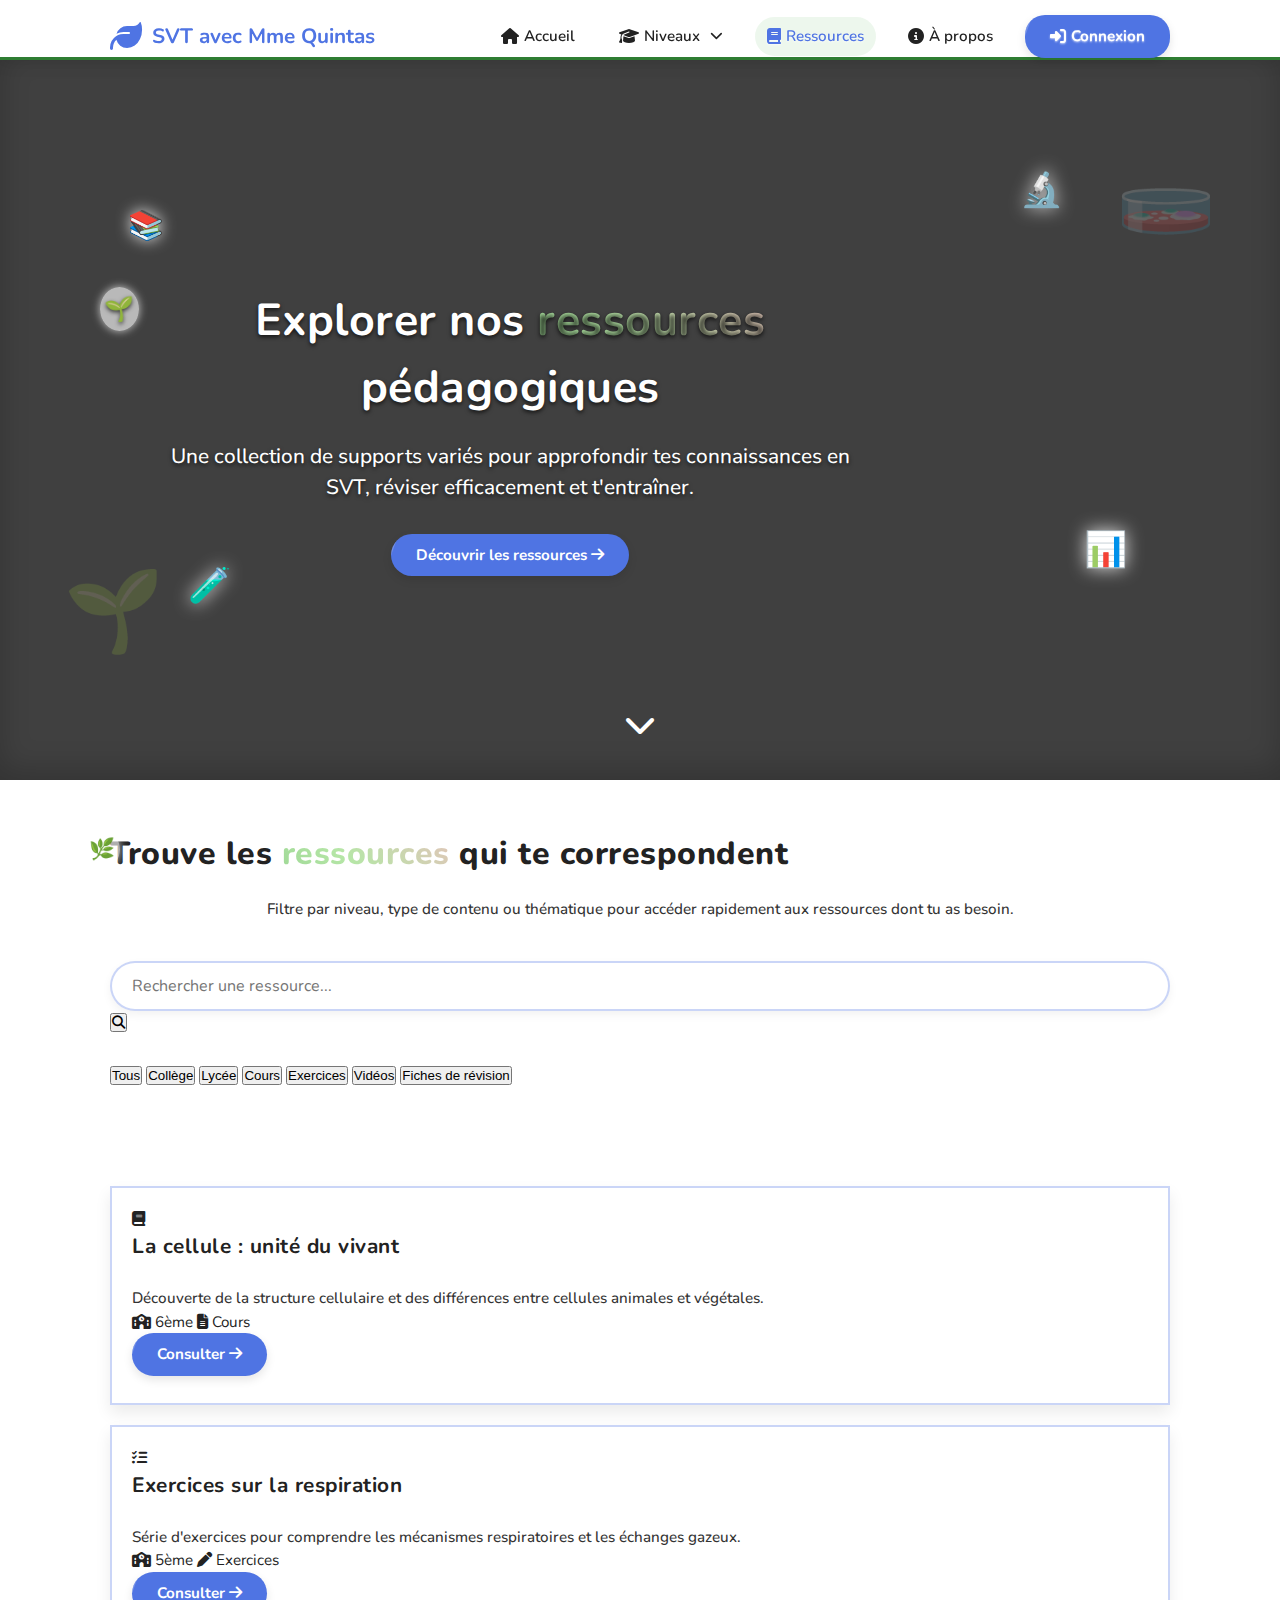
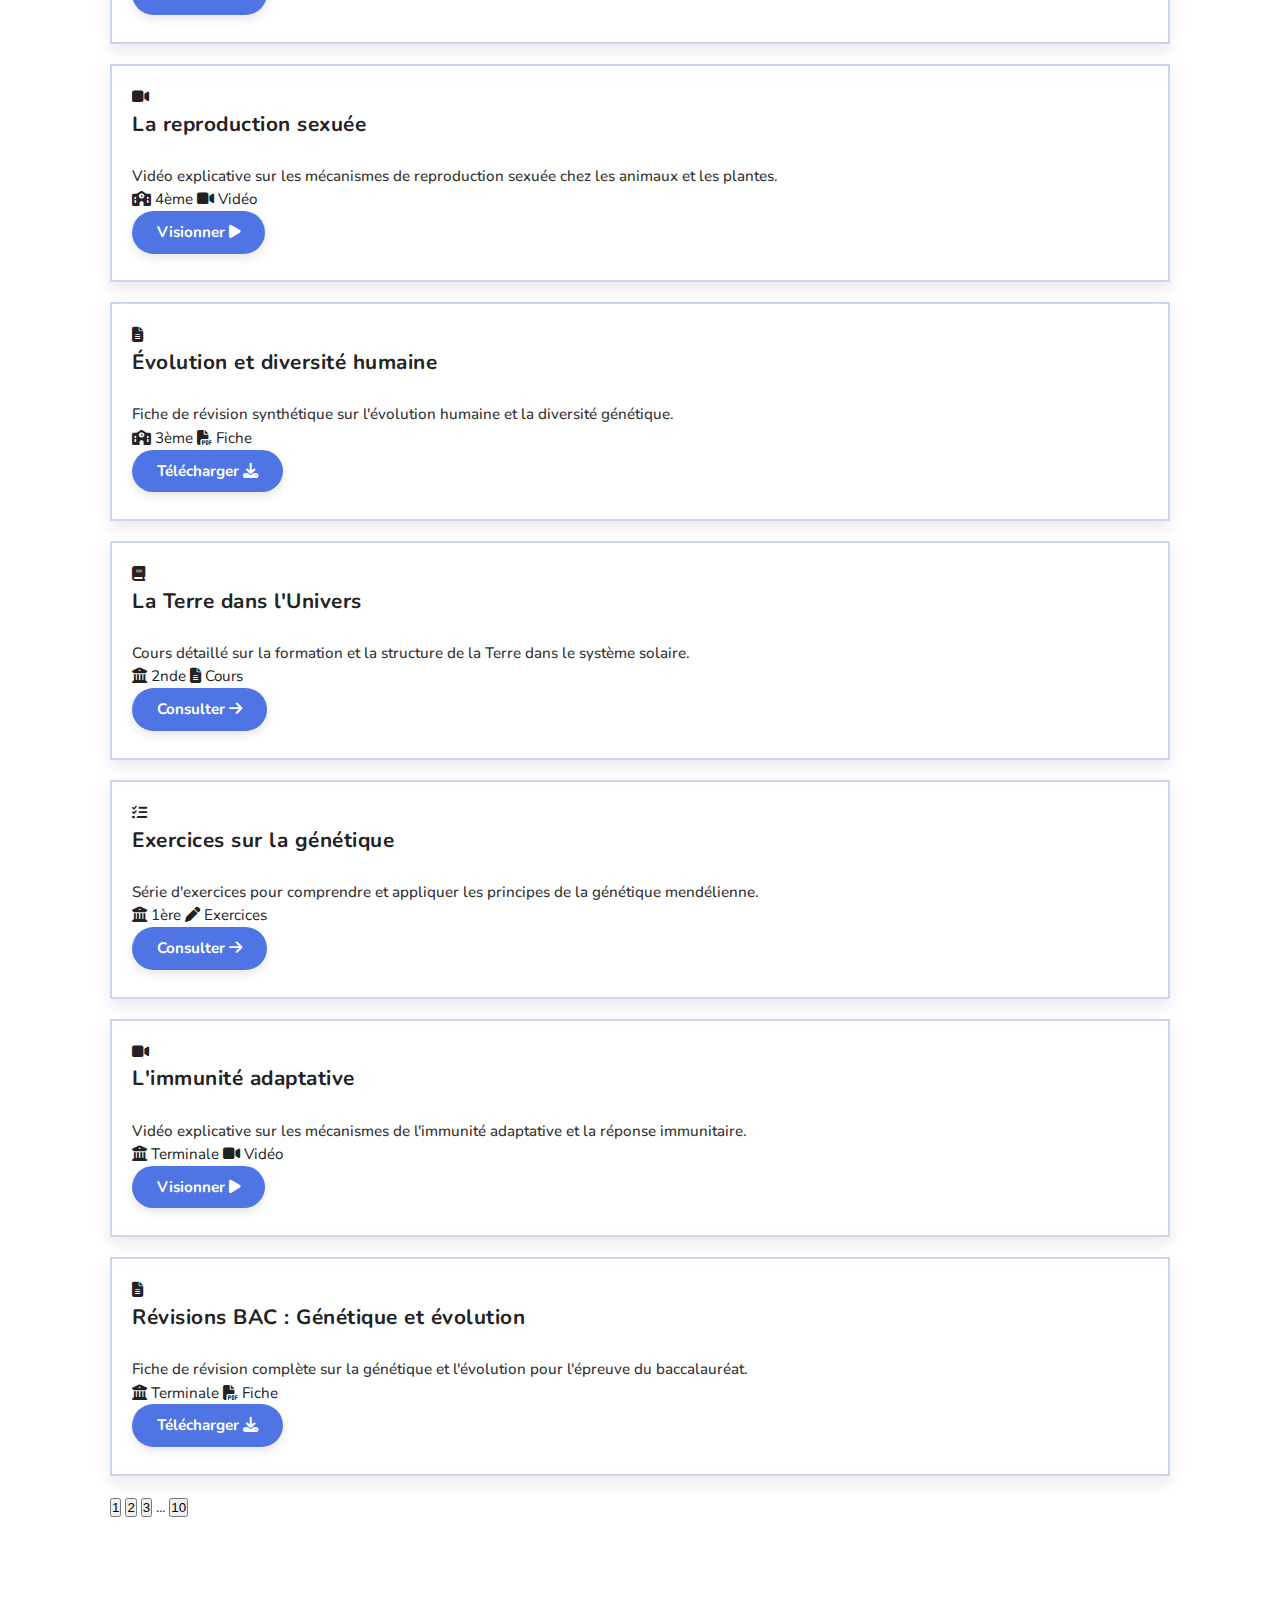
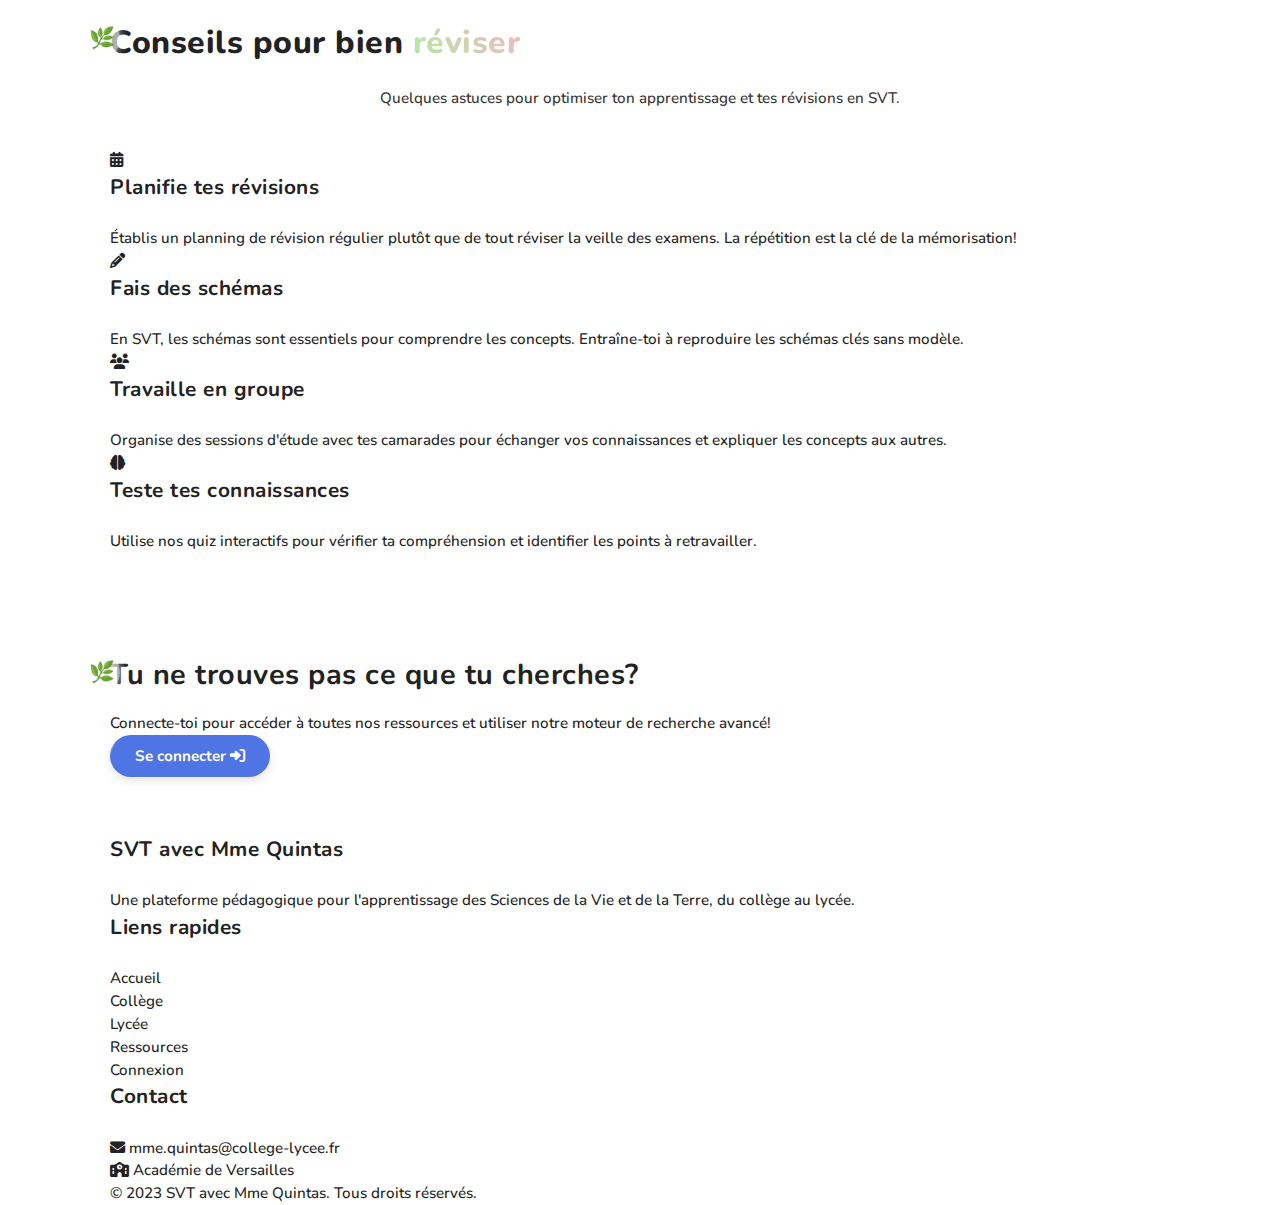
<file: ressources.html>
<!DOCTYPE html>
<html lang="fr">
<head>
    <meta charset="UTF-8">
    <meta name="viewport" content="width=device-width, initial-scale=1.0">
    <title>Ressources - SVT avec Mme Quintas</title>
    <link href="https://fonts.googleapis.com/css2?family=Nunito:wght@400;600;700;800&display=swap" rel="stylesheet">
    <link rel="stylesheet" href="https://cdnjs.cloudflare.com/ajax/libs/font-awesome/6.4.0/css/all.min.css">
    <link rel="stylesheet" href="styles.css">
    <style>
        /* Animations et éléments kawaii spécifiques à la page */
        .kawaii-bubble {
            position: absolute;
            font-size: 1.8rem;
            animation: float-bubble 6s infinite ease-in-out;
            z-index: 2;
            text-shadow: 0 0 15px rgba(255,255,255,0.8);
            opacity: 0.9;
        }
        
        @keyframes float-bubble {
            0%, 100% { transform: translate(0, 0) rotate(0deg); }
            25% { transform: translate(15px, -15px) rotate(5deg); }
            50% { transform: translate(0, -25px) rotate(0deg); }
            75% { transform: translate(-15px, -15px) rotate(-5deg); }
        }
        
        .bubble-1 { top: 20%; left: 10%; animation-delay: 0s; }
        .bubble-2 { top: 15%; left: 80%; animation-delay: 1s; }
        .bubble-3 { top: 70%; left: 15%; animation-delay: 2s; }
        .bubble-4 { top: 65%; left: 85%; animation-delay: 3s; }
        
        .rainbow-text {
            background-image: linear-gradient(45deg, #78c27a, #b6e6a7, #ffadc5, #ffd166, #a5d8ff);
            background-size: 400% 400%;
            -webkit-background-clip: text;
            background-clip: text;
            -webkit-text-fill-color: transparent;
            animation: rainbow-animation 6s ease infinite;
        }
        
        @keyframes rainbow-animation {
            0%, 100% { background-position: 0% 50%; }
            50% { background-position: 100% 50%; }
        }
        
        .scroll-indicator {
            position: absolute;
            bottom: 30px;
            left: 50%;
            transform: translateX(-50%);
            color: white;
            font-size: 2rem;
            animation: bounce 1.5s ease infinite;
            cursor: pointer;
            z-index: 5;
        }
        
        @keyframes bounce {
            from { transform: translate(-50%, 0); }
            to { transform: translate(-50%, -10px); }
        }
        
        .decoration {
            position: absolute;
            z-index: 0;
            opacity: 0.2;
            pointer-events: none;
            font-size: 5rem;
        }
        
        .decoration-1 {
            top: 10%;
            right: 5%;
            animation: float-bubble 8s infinite ease-in-out;
        }
        
        .decoration-2 {
            bottom: 15%;
            left: 5%;
            animation: float-bubble 8s infinite ease-in-out;
            animation-delay: 2s;
        }
        
        .resource-card {
            background-color: white !important;
            border: 2px solid rgba(79, 116, 227, 0.3) !important;
            box-shadow: 0 8px 15px rgba(0, 0, 0, 0.08) !important;
            position: relative;
            overflow: hidden;
            transition: all 0.3s ease;
            padding: 20px;
            margin-bottom: 20px;
        }
        
        .resource-card h3 {
            color: #222222 !important;
            font-weight: 700 !important;
        }
        
        .resource-card p {
            color: #333333 !important;
            font-weight: 500 !important;
            line-height: 1.6;
        }
        
        .resource-card:hover {
            transform: translateY(-5px);
            box-shadow: 0 15px 30px rgba(79, 116, 227, 0.2) !important;
            border-color: rgba(79, 116, 227, 0.5) !important;
        }
        
        .resource-card::before {
            display: none !important;
        }
        
        .filter-btn {
            background-color: white !important;
            border: 2px solid rgba(79, 116, 227, 0.3) !important;
            color: #222222 !important;
            font-weight: 600;
            padding: 8px 16px;
            transition: all 0.3s ease;
            margin: 0 5px 10px 0;
            border-radius: 20px;
        }
        
        .filter-btn:hover {
            background-color: rgba(79, 116, 227, 0.1) !important;
            transform: translateY(-3px);
        }
        
        .filter-btn.active {
            background-color: var(--primary-color) !important;
            color: white !important;
            border-color: var(--primary-color) !important;
        }
        
        .resources-section, .search-section {
            background-color: white !important;
            padding: 60px 0;
        }
        
        .section-title {
            color: #222222 !important;
            font-weight: 800;
            font-size: 2rem;
            margin-bottom: 20px;
            text-shadow: none !important;
        }
        
        .section-desc {
            text-align: center;
            max-width: 800px;
            margin: 0 auto 40px;
            color: #333333 !important;
            font-weight: 500 !important;
        }
        
        .search-container {
            margin-bottom: 30px;
        }
        
        .search-input {
            width: 100%;
            padding: 12px 20px;
            border: 2px solid rgba(79, 116, 227, 0.3);
            border-radius: 30px;
            font-family: 'Nunito', sans-serif;
            font-size: 1rem;
            background-color: white;
            box-shadow: 0 4px 10px rgba(0, 0, 0, 0.05);
            transition: all 0.3s ease;
        }
        
        .search-input:focus {
            border-color: var(--primary-color);
            box-shadow: 0 8px 15px rgba(79, 116, 227, 0.15);
            outline: none;
        }
        
        .resource-tag {
            display: inline-block;
            padding: 4px 12px;
            background-color: rgba(79, 116, 227, 0.1);
            color: var(--primary-color);
            border-radius: 20px;
            font-size: 0.8rem;
            font-weight: 600;
            margin-right: 5px;
            margin-bottom: 5px;
        }
        
        .subject-hero {
            background: linear-gradient(rgba(0, 0, 0, 0.6), rgba(0, 0, 0, 0.6)), url('https://img.freepik.com/free-photo/student-success-education-knowledge-concept_53876-139928.jpg') no-repeat center center/cover !important;
        }
        
        .subject-hero h1 {
            color: white !important;
            text-shadow: 0 2px 5px rgba(0, 0, 0, 0.5) !important;
        }
    </style>
</head>
<body class="page-transition">
    <!-- Header avec navigation responsive moderne -->
    <header>
        <div class="container">
            <div class="logo-container">
                <a href="index.html" class="logo fade-in">
                    <i class="fas fa-leaf"></i>
                    <span>SVT avec Mme Quintas</span>
                </a>
            </div>
            
            <button class="mobile-nav-toggle" aria-controls="primary-navigation" aria-expanded="false">
                <span class="sr-only">Menu</span>
                <i class="fas fa-bars"></i>
                <i class="fas fa-times"></i>
            </button>
            
            <nav data-visible="false">
                <ul id="primary-navigation" class="nav-links fade-in">
                    <li><a href="index.html"><i class="fas fa-home"></i> Accueil</a></li>
                    <li class="dropdown">
                        <a href="javascript:void(0)" class="dropbtn"><i class="fas fa-graduation-cap"></i> Niveaux <i class="fas fa-chevron-down"></i></a>
                        <div class="dropdown-content">
                            <a href="college.html"><i class="fas fa-school"></i> Collège</a>
                            <a href="lycee.html"><i class="fas fa-university"></i> Lycée</a>
                        </div>
                    </li>
                    <li class="active"><a href="ressources.html"><i class="fas fa-book"></i> Ressources</a></li>
                    <li><a href="#about"><i class="fas fa-info-circle"></i> À propos</a></li>
                    <li><a href="login.html" class="btn login-btn"><i class="fas fa-sign-in-alt"></i> Connexion</a></li>
                </ul>
            </nav>
        </div>
    </header>

    <!-- Hero section avec titre et image de fond -->
    <section class="hero resources-hero">
        <div class="kawaii-bubble bubble-1">📚</div>
        <div class="kawaii-bubble bubble-2">🔬</div>
        <div class="kawaii-bubble bubble-3">🧪</div>
        <div class="kawaii-bubble bubble-4">📊</div>
        <div class="decoration decoration-1">🧫</div>
        <div class="decoration decoration-2">🌱</div>
        <div class="container">
            <div class="hero-content fade-in">
                <h1>Explorer nos <span class="rainbow-text">ressources</span> pédagogiques</h1>
                <p class="fade-in">Une collection de supports variés pour approfondir tes connaissances en SVT, réviser efficacement et t'entraîner.</p>
                <a href="#resources-list" class="btn cta-btn fade-in">Découvrir les ressources <i class="fas fa-arrow-right"></i></a>
            </div>
        </div>
        <div class="scroll-indicator">
            <i class="fas fa-chevron-down"></i>
        </div>
    </section>

    <!-- Section filtres et recherche -->
    <section class="section filters-section">
        <div class="container">
            <h2 class="section-title fade-in">Trouve les <span class="rainbow-text">ressources</span> qui te correspondent</h2>
            <p class="section-desc fade-in">Filtre par niveau, type de contenu ou thématique pour accéder rapidement aux ressources dont tu as besoin.</p>
            
            <div class="filters-container fade-in">
                <div class="search-container">
                    <input type="text" id="resources-search" placeholder="Rechercher une ressource..." class="search-input">
                    <button class="search-btn"><i class="fas fa-search"></i></button>
                </div>
                
                <div class="filter-buttons">
                    <button class="filter-button active" data-filter="all">Tous</button>
                    <button class="filter-button" data-filter="college">Collège</button>
                    <button class="filter-button" data-filter="lycee">Lycée</button>
                    <button class="filter-button" data-filter="cours">Cours</button>
                    <button class="filter-button" data-filter="exercices">Exercices</button>
                    <button class="filter-button" data-filter="videos">Vidéos</button>
                    <button class="filter-button" data-filter="fiches">Fiches de révision</button>
                </div>
            </div>
        </div>
    </section>

    <!-- Section listing des ressources -->
    <section id="resources-list" class="section resources-list">
        <div class="container">
            <div class="resources-grid">
                <!-- Ressource 1 -->
                <div class="resource-card fade-in" data-category="college cours">
                    <div class="resource-icon">
                        <i class="fas fa-book"></i>
                    </div>
                    <h3>La cellule : unité du vivant</h3>
                    <p class="resource-desc">Découverte de la structure cellulaire et des différences entre cellules animales et végétales.</p>
                    <div class="resource-meta">
                        <span class="resource-level"><i class="fas fa-school"></i> 6ème</span>
                        <span class="resource-type"><i class="fas fa-file-alt"></i> Cours</span>
                    </div>
                    <a href="#" class="btn resource-btn">Consulter <i class="fas fa-arrow-right"></i></a>
                </div>
                
                <!-- Ressource 2 -->
                <div class="resource-card fade-in" data-category="college exercices">
                    <div class="resource-icon">
                        <i class="fas fa-tasks"></i>
                    </div>
                    <h3>Exercices sur la respiration</h3>
                    <p class="resource-desc">Série d'exercices pour comprendre les mécanismes respiratoires et les échanges gazeux.</p>
                    <div class="resource-meta">
                        <span class="resource-level"><i class="fas fa-school"></i> 5ème</span>
                        <span class="resource-type"><i class="fas fa-pen"></i> Exercices</span>
                    </div>
                    <a href="#" class="btn resource-btn">Consulter <i class="fas fa-arrow-right"></i></a>
                </div>
                
                <!-- Ressource 3 -->
                <div class="resource-card fade-in" data-category="college videos">
                    <div class="resource-icon">
                        <i class="fas fa-video"></i>
                    </div>
                    <h3>La reproduction sexuée</h3>
                    <p class="resource-desc">Vidéo explicative sur les mécanismes de reproduction sexuée chez les animaux et les plantes.</p>
                    <div class="resource-meta">
                        <span class="resource-level"><i class="fas fa-school"></i> 4ème</span>
                        <span class="resource-type"><i class="fas fa-video"></i> Vidéo</span>
                    </div>
                    <a href="#" class="btn resource-btn">Visionner <i class="fas fa-play"></i></a>
                </div>
                
                <!-- Ressource 4 -->
                <div class="resource-card fade-in" data-category="college fiches">
                    <div class="resource-icon">
                        <i class="fas fa-file-alt"></i>
                    </div>
                    <h3>Évolution et diversité humaine</h3>
                    <p class="resource-desc">Fiche de révision synthétique sur l'évolution humaine et la diversité génétique.</p>
                    <div class="resource-meta">
                        <span class="resource-level"><i class="fas fa-school"></i> 3ème</span>
                        <span class="resource-type"><i class="fas fa-file-pdf"></i> Fiche</span>
                    </div>
                    <a href="#" class="btn resource-btn">Télécharger <i class="fas fa-download"></i></a>
                </div>
                
                <!-- Ressource 5 -->
                <div class="resource-card fade-in" data-category="lycee cours">
                    <div class="resource-icon">
                        <i class="fas fa-book"></i>
                    </div>
                    <h3>La Terre dans l'Univers</h3>
                    <p class="resource-desc">Cours détaillé sur la formation et la structure de la Terre dans le système solaire.</p>
                    <div class="resource-meta">
                        <span class="resource-level"><i class="fas fa-university"></i> 2nde</span>
                        <span class="resource-type"><i class="fas fa-file-alt"></i> Cours</span>
                    </div>
                    <a href="#" class="btn resource-btn">Consulter <i class="fas fa-arrow-right"></i></a>
                </div>
                
                <!-- Ressource 6 -->
                <div class="resource-card fade-in" data-category="lycee exercices">
                    <div class="resource-icon">
                        <i class="fas fa-tasks"></i>
                    </div>
                    <h3>Exercices sur la génétique</h3>
                    <p class="resource-desc">Série d'exercices pour comprendre et appliquer les principes de la génétique mendélienne.</p>
                    <div class="resource-meta">
                        <span class="resource-level"><i class="fas fa-university"></i> 1ère</span>
                        <span class="resource-type"><i class="fas fa-pen"></i> Exercices</span>
                    </div>
                    <a href="#" class="btn resource-btn">Consulter <i class="fas fa-arrow-right"></i></a>
                </div>
                
                <!-- Ressource 7 -->
                <div class="resource-card fade-in" data-category="lycee videos">
                    <div class="resource-icon">
                        <i class="fas fa-video"></i>
                    </div>
                    <h3>L'immunité adaptative</h3>
                    <p class="resource-desc">Vidéo explicative sur les mécanismes de l'immunité adaptative et la réponse immunitaire.</p>
                    <div class="resource-meta">
                        <span class="resource-level"><i class="fas fa-university"></i> Terminale</span>
                        <span class="resource-type"><i class="fas fa-video"></i> Vidéo</span>
                    </div>
                    <a href="#" class="btn resource-btn">Visionner <i class="fas fa-play"></i></a>
                </div>
                
                <!-- Ressource 8 -->
                <div class="resource-card fade-in" data-category="lycee fiches">
                    <div class="resource-icon">
                        <i class="fas fa-file-alt"></i>
                    </div>
                    <h3>Révisions BAC : Génétique et évolution</h3>
                    <p class="resource-desc">Fiche de révision complète sur la génétique et l'évolution pour l'épreuve du baccalauréat.</p>
                    <div class="resource-meta">
                        <span class="resource-level"><i class="fas fa-university"></i> Terminale</span>
                        <span class="resource-type"><i class="fas fa-file-pdf"></i> Fiche</span>
                    </div>
                    <a href="#" class="btn resource-btn">Télécharger <i class="fas fa-download"></i></a>
                </div>
            </div>
            
            <div class="pagination fade-in">
                <button class="pagination-btn active">1</button>
                <button class="pagination-btn">2</button>
                <button class="pagination-btn">3</button>
                <span class="pagination-dots">...</span>
                <button class="pagination-btn">10</button>
            </div>
        </div>
    </section>

    <!-- Section d'aide à la révision -->
    <section class="section revision-tips">
        <div class="container">
            <h2 class="section-title fade-in">Conseils pour bien <span class="rainbow-text">réviser</span></h2>
            <p class="section-desc fade-in">Quelques astuces pour optimiser ton apprentissage et tes révisions en SVT.</p>
            
            <div class="tips-grid fade-in">
                <div class="tip-card">
                    <div class="tip-icon">
                        <i class="fas fa-calendar-alt"></i>
                    </div>
                    <h3>Planifie tes révisions</h3>
                    <p>Établis un planning de révision régulier plutôt que de tout réviser la veille des examens. La répétition est la clé de la mémorisation!</p>
                </div>
                
                <div class="tip-card">
                    <div class="tip-icon">
                        <i class="fas fa-pencil-alt"></i>
                    </div>
                    <h3>Fais des schémas</h3>
                    <p>En SVT, les schémas sont essentiels pour comprendre les concepts. Entraîne-toi à reproduire les schémas clés sans modèle.</p>
                </div>
                
                <div class="tip-card">
                    <div class="tip-icon">
                        <i class="fas fa-users"></i>
                    </div>
                    <h3>Travaille en groupe</h3>
                    <p>Organise des sessions d'étude avec tes camarades pour échanger vos connaissances et expliquer les concepts aux autres.</p>
                </div>
                
                <div class="tip-card">
                    <div class="tip-icon">
                        <i class="fas fa-brain"></i>
                    </div>
                    <h3>Teste tes connaissances</h3>
                    <p>Utilise nos quiz interactifs pour vérifier ta compréhension et identifier les points à retravailler.</p>
                </div>
            </div>
        </div>
    </section>

    <!-- Section CTA -->
    <section class="section cta-section">
        <div class="container">
            <div class="cta-content fade-in">
                <h2>Tu ne trouves pas ce que tu cherches?</h2>
                <p>Connecte-toi pour accéder à toutes nos ressources et utiliser notre moteur de recherche avancé!</p>
                <a href="login.html" class="btn cta-btn">Se connecter <i class="fas fa-sign-in-alt"></i></a>
            </div>
        </div>
    </section>

    <footer id="about">
        <div class="container">
            <div class="footer-content">
                <div class="footer-section">
                    <h3>SVT avec Mme Quintas</h3>
                    <p>Une plateforme pédagogique pour l'apprentissage des Sciences de la Vie et de la Terre, du collège au lycée.</p>
                </div>
                <div class="footer-section">
                    <h3>Liens rapides</h3>
                    <ul>
                        <li><a href="index.html">Accueil</a></li>
                        <li><a href="college.html">Collège</a></li>
                        <li><a href="lycee.html">Lycée</a></li>
                        <li><a href="ressources.html">Ressources</a></li>
                        <li><a href="login.html">Connexion</a></li>
                    </ul>
                </div>
                <div class="footer-section">
                    <h3>Contact</h3>
                    <p><i class="fas fa-envelope"></i> mme.quintas@college-lycee.fr</p>
                    <p><i class="fas fa-school"></i> Académie de Versailles</p>
                </div>
            </div>
            <div class="footer-bottom">
                <p>&copy; 2023 SVT avec Mme Quintas. Tous droits réservés.</p>
            </div>
        </div>
    </footer>

    <script>
        document.addEventListener('DOMContentLoaded', function() {
            // Variables pour la navigation mobile
            const mobileNavToggle = document.querySelector('.mobile-nav-toggle');
            const primaryNavigation = document.getElementById('primary-navigation');
            
            // Gestion du menu mobile
            if (mobileNavToggle) {
                mobileNavToggle.addEventListener('click', () => {
                    const visibility = primaryNavigation.getAttribute('data-visible');
                    
                    if (visibility === 'false') {
                        primaryNavigation.setAttribute('data-visible', 'true');
                        mobileNavToggle.setAttribute('aria-expanded', 'true');
                        document.body.style.overflow = 'hidden'; // Empêche le défilement quand le menu est ouvert
                    } else {
                        primaryNavigation.setAttribute('data-visible', 'false');
                        mobileNavToggle.setAttribute('aria-expanded', 'false');
                        document.body.style.overflow = ''; // Restaure le défilement
                    }
                });
            }
            
            // Fermer le menu quand on clique sur un lien
            const navLinks = document.querySelectorAll('.nav-links a');
            navLinks.forEach(link => {
                link.addEventListener('click', () => {
                    if (primaryNavigation && primaryNavigation.getAttribute('data-visible') === 'true') {
                        primaryNavigation.setAttribute('data-visible', 'false');
                        mobileNavToggle.setAttribute('aria-expanded', 'false');
                        document.body.style.overflow = '';
                    }
                });
            });
            
            // Filtrage des ressources
            const filterButtons = document.querySelectorAll('.filter-button');
            const resourceCards = document.querySelectorAll('.resource-card');
            
            filterButtons.forEach(button => {
                button.addEventListener('click', () => {
                    // Remove active class from all buttons
                    filterButtons.forEach(btn => btn.classList.remove('active'));
                    
                    // Add active class to clicked button
                    button.classList.add('active');
                    
                    const filter = button.getAttribute('data-filter');
                    
                    resourceCards.forEach(card => {
                        if (filter === 'all' || card.getAttribute('data-category').includes(filter)) {
                            card.style.display = 'block';
                        } else {
                            card.style.display = 'none';
                        }
                    });
                });
            });
            
            // Recherche de ressources
            const searchInput = document.getElementById('resources-search');
            
            if (searchInput) {
                searchInput.addEventListener('keyup', () => {
                    const searchTerm = searchInput.value.toLowerCase();
                    
                    resourceCards.forEach(card => {
                        const title = card.querySelector('h3').textContent.toLowerCase();
                        const description = card.querySelector('.resource-desc').textContent.toLowerCase();
                        
                        if (title.includes(searchTerm) || description.includes(searchTerm)) {
                            card.style.display = 'block';
                        } else {
                            card.style.display = 'none';
                        }
                    });
                });
            }
            
            // Animation d'entrée pour les bulles kawaii
            setTimeout(() => {
                document.querySelectorAll('.kawaii-bubble').forEach((bubble, index) => {
                    bubble.style.transition = 'all 0.5s ease';
                    bubble.style.opacity = '1';
                    setTimeout(() => {
                        bubble.style.transform = 'scale(1.2)';
                        setTimeout(() => {
                            bubble.style.transform = 'scale(1)';
                        }, 300);
                    }, index * 100);
                });
            }, 500);
            
            // Animation de défilement doux
            const scrollIndicator = document.querySelector('.scroll-indicator');
            const resourcesSection = document.querySelector('.filters-section');
            
            if (scrollIndicator && resourcesSection) {
                scrollIndicator.addEventListener('click', () => {
                    resourcesSection.scrollIntoView({ behavior: 'smooth' });
                });
            }
        });
    </script>
</body>
</html>
</file>
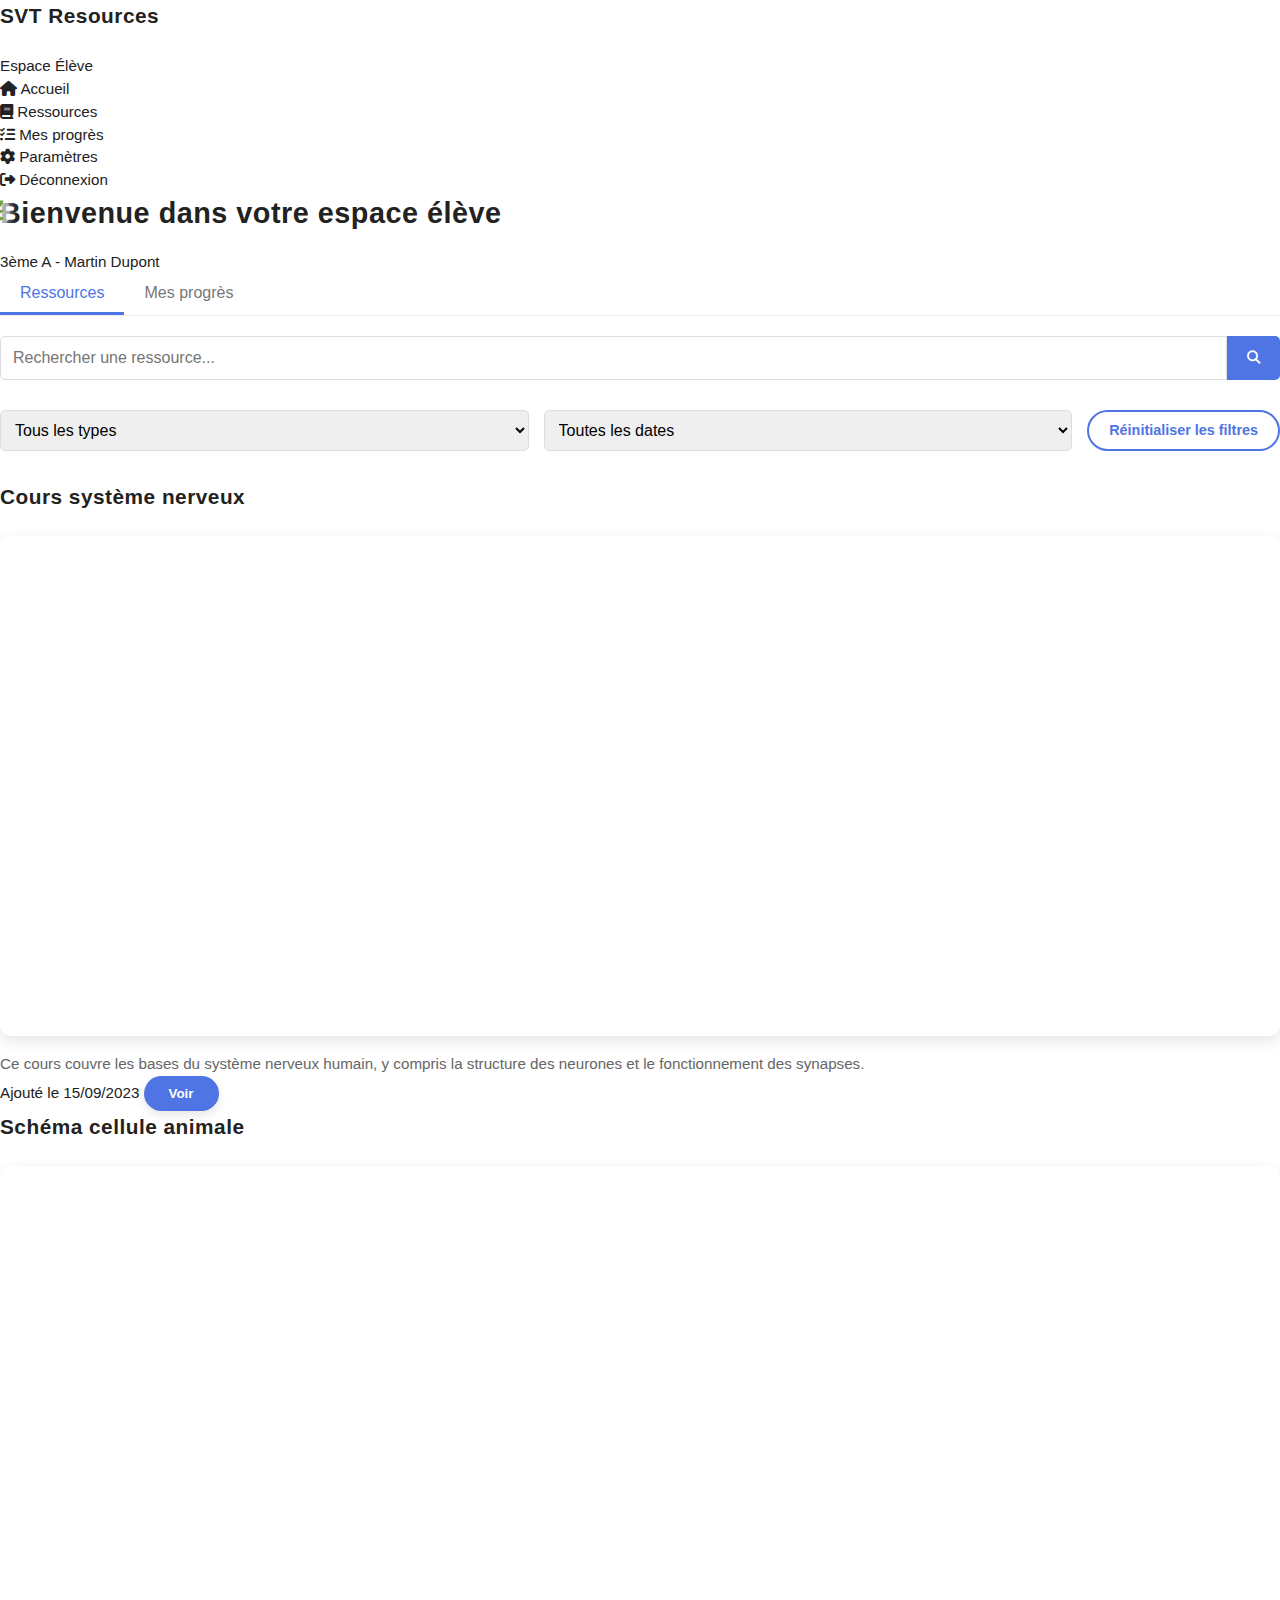
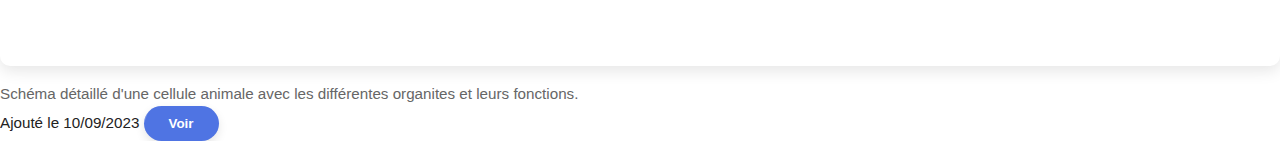
<file: student-dashboard.html>
<!DOCTYPE html>
<html lang="fr">
<head>
    <meta charset="UTF-8">
    <meta name="viewport" content="width=device-width, initial-scale=1.0">
    <title>Espace Élève - Ressources SVT</title>
    <link rel="stylesheet" href="styles.css">
    <link rel="stylesheet" href="https://cdnjs.cloudflare.com/ajax/libs/font-awesome/6.4.0/css/all.min.css">
    <style>
        /* Styles spécifiques à l'espace élève */
        .resource-preview {
            width: 100%;
            height: 500px;
            border: none;
            border-radius: 10px;
            box-shadow: var(--shadow);
        }
        
        .modal {
            display: none;
            position: fixed;
            top: 0;
            left: 0;
            width: 100%;
            height: 100%;
            background-color: rgba(0, 0, 0, 0.8);
            z-index: 9999;
            align-items: center;
            justify-content: center;
        }
        
        .modal.active {
            display: flex;
        }
        
        .modal-content {
            background-color: white;
            width: 90%;
            max-width: 900px;
            height: 90%;
            max-height: 800px;
            box-shadow: 0 4px 20px rgba(0, 0, 0, 0.15);
            position: relative;
            border-radius: 10px;
            overflow: hidden;
        }
        
        .modal-close {
            position: absolute;
            top: 15px;
            right: 15px;
            background-color: rgba(255, 255, 255, 0.8);
            width: 30px;
            height: 30px;
            border-radius: 50%;
            display: flex;
            align-items: center;
            justify-content: center;
            font-size: 1.2rem;
            cursor: pointer;
            z-index: 1;
            box-shadow: 0 2px 5px rgba(0, 0, 0, 0.2);
        }
        
        .full-preview {
            width: 100%;
            height: 100%;
            border: none;
        }
        
        .notification {
            position: fixed;
            bottom: 20px;
            right: 20px;
            background-color: var(--primary-color);
            color: white;
            padding: 12px 20px;
            border-radius: 4px;
            box-shadow: 0 4px 8px rgba(0, 0, 0, 0.1);
            transform: translateY(100px);
            opacity: 0;
            transition: all 0.3s ease;
            z-index: 9999;
        }
        
        .notification.show {
            transform: translateY(0);
            opacity: 1;
        }
        
        .search-bar {
            display: flex;
            margin-bottom: 30px;
        }
        
        .search-bar input {
            flex: 1;
            padding: 12px;
            border: 1px solid #ddd;
            border-radius: 5px 0 0 5px;
            font-size: 1rem;
        }
        
        .search-bar button {
            padding: 12px 20px;
            background-color: var(--primary-color);
            color: white;
            border: none;
            border-radius: 0 5px 5px 0;
            cursor: pointer;
        }
        
        .filters {
            display: flex;
            gap: 15px;
            margin-bottom: 30px;
        }
        
        .filter-group {
            flex: 1;
        }
        
        .filter-group select {
            width: 100%;
            padding: 10px;
            border-radius: 5px;
            border: 1px solid #ddd;
            font-size: 1rem;
        }
        
        .btn-outline {
            display: inline-block;
            padding: 8px 15px;
            background: none;
            border: 2px solid var(--primary-color);
            color: var(--primary-color);
            border-radius: 30px;
            font-weight: 500;
            cursor: pointer;
            transition: var(--transition);
        }
        
        .btn-outline:hover {
            background-color: var(--primary-color);
            color: white;
        }
        
        .tab-content {
            display: none;
        }
        
        .tab-content.active {
            display: block;
        }
        
        .login-tabs {
            display: flex;
            margin-bottom: 20px;
            border-bottom: 1px solid #eee;
        }
        
        .tab-button {
            padding: 10px 20px;
            background: none;
            border: none;
            cursor: pointer;
            font-size: 1rem;
            font-weight: 500;
            color: #777;
            border-bottom: 3px solid transparent;
            transition: var(--transition);
        }
        
        .tab-button.active {
            color: var(--primary-color);
            border-bottom-color: var(--primary-color);
        }
        
        .progress-container {
            margin-bottom: 30px;
        }
        
        .progress-header {
            display: flex;
            justify-content: space-between;
            align-items: center;
            margin-bottom: 10px;
        }
        
        .progress-bar {
            width: 100%;
            height: 10px;
            background-color: #eee;
            border-radius: 5px;
            overflow: hidden;
        }
        
        .progress {
            height: 100%;
            background-color: var(--primary-color);
            border-radius: 5px;
        }
        
        .resource-description {
            margin-top: 10px;
            color: #666;
        }
    </style>
</head>
<body>
    <div class="dashboard">
        <!-- Sidebar -->
        <div class="sidebar">
            <div class="sidebar-header">
                <h3>SVT Resources</h3>
                <p>Espace Élève</p>
            </div>
            <div class="sidebar-menu">
                <ul>
                    <li><a href="#" class="active"><i class="fas fa-home"></i> Accueil</a></li>
                    <li><a href="#"><i class="fas fa-book"></i> Ressources</a></li>
                    <li><a href="#"><i class="fas fa-tasks"></i> Mes progrès</a></li>
                    <li><a href="#"><i class="fas fa-cog"></i> Paramètres</a></li>
                    <li><a href="index.html"><i class="fas fa-sign-out-alt"></i> Déconnexion</a></li>
                </ul>
            </div>
        </div>
        
        <!-- Main Content -->
        <div class="main-content">
            <div class="dashboard-header">
                <h2>Bienvenue dans votre espace élève</h2>
                <div>
                    <span>3ème A - Martin Dupont</span>
                </div>
            </div>
            
            <!-- Navigation par onglets -->
            <div class="login-tabs">
                <button class="tab-button active" data-tab="resources-tab">Ressources</button>
                <button class="tab-button" data-tab="progress-tab">Mes progrès</button>
            </div>
            
            <!-- Onglet Ressources -->
            <div id="resources-tab" class="tab-content active">
                <div class="search-bar">
                    <input type="text" placeholder="Rechercher une ressource...">
                    <button><i class="fas fa-search"></i></button>
                </div>
                
                <div class="filters">
                    <div class="filter-group">
                        <select id="type-filter">
                            <option value="all">Tous les types</option>
                            <option value="pdf">PDF</option>
                            <option value="image">Images</option>
                            <option value="video">Vidéos</option>
                        </select>
                    </div>
                    <div class="filter-group">
                        <select id="date-filter">
                            <option value="all">Toutes les dates</option>
                            <option value="today">Aujourd'hui</option>
                            <option value="week">Cette semaine</option>
                            <option value="month">Ce mois-ci</option>
                        </select>
                    </div>
                    <button class="btn-outline">Réinitialiser les filtres</button>
                </div>
                
                <div class="resources-grid">
                    <!-- Ressource 1 -->
                    <div class="resource-card">
                        <div class="resource-card-header">
                            <h3>Cours système nerveux</h3>
                        </div>
                        <div class="resource-card-body">
                            <iframe class="resource-preview" src="https://via.placeholder.com/800x600.png?text=Aperçu+PDF" title="Aperçu cours"></iframe>
                            <p class="resource-description">
                                Ce cours couvre les bases du système nerveux humain, y compris la structure des neurones et le fonctionnement des synapses.
                            </p>
                        </div>
                        <div class="resource-card-footer">
                            <span>Ajouté le 15/09/2023</span>
                            <button class="btn open-resource" data-resource="https://via.placeholder.com/800x600.png?text=PDF+Système+Nerveux">Voir</button>
                        </div>
                    </div>
                    
                    <!-- Ressource 2 -->
                    <div class="resource-card">
                        <div class="resource-card-header">
                            <h3>Schéma cellule animale</h3>
                        </div>
                        <div class="resource-card-body">
                            <iframe class="resource-preview" src="https://via.placeholder.com/800x600.png?text=Schéma+Cellule" title="Schéma cellule"></iframe>
                            <p class="resource-description">
                                Schéma détaillé d'une cellule animale avec les différentes organites et leurs fonctions.
                            </p>
                        </div>
                        <div class="resource-card-footer">
                            <span>Ajouté le 10/09/2023</span>
                            <button class="btn open-resource" data-resource="https://via.placeholder.com/800x600.png?text=Schéma+Cellule+Animale">Voir</button>
                        </div>
                    </div>
                </div>
            </div>
            
            <!-- Onglet Progrès -->
            <div id="progress-tab" class="tab-content">
                <div class="progress-container">
                    <div class="progress-header">
                        <h3>Progression générale</h3>
                        <span>65%</span>
                    </div>
                    <div class="progress-bar">
                        <div class="progress" style="width: 65%;"></div>
                    </div>
                </div>
                
                <div class="progress-container">
                    <div class="progress-header">
                        <h3>Système nerveux</h3>
                        <span>80%</span>
                    </div>
                    <div class="progress-bar">
                        <div class="progress" style="width: 80%;"></div>
                    </div>
                </div>
                
                <div class="progress-container">
                    <div class="progress-header">
                        <h3>Reproduction</h3>
                        <span>50%</span>
                    </div>
                    <div class="progress-bar">
                        <div class="progress" style="width: 50%;"></div>
                    </div>
                </div>
                
                <div class="progress-container">
                    <div class="progress-header">
                        <h3>Environnement</h3>
                        <span>40%</span>
                    </div>
                    <div class="progress-bar">
                        <div class="progress" style="width: 40%;"></div>
                    </div>
                </div>
                
                <h3>Recommandations</h3>
                <div class="resources-grid">
                    <div class="resource-card">
                        <div class="resource-card-header">
                            <h3>Exercice supplémentaire - Reproduction</h3>
                        </div>
                        <div class="resource-card-body">
                            <p>Ces exercices vous aideront à améliorer votre compréhension de la reproduction.</p>
                        </div>
                        <div class="resource-card-footer">
                            <button class="btn">Accéder</button>
                        </div>
                    </div>
                </div>
            </div>
        </div>
    </div>
    
    <!-- Modal pour afficher la ressource en plein écran -->
    <div class="modal" id="resource-modal">
        <div class="modal-content">
            <span class="modal-close">&times;</span>
            <iframe class="full-preview" id="full-preview" src="" title="Ressource complète"></iframe>
        </div>
    </div>

    <script src="script.js"></script>
    <script>
        document.addEventListener('DOMContentLoaded', function() {
            // Gestion des onglets
            const tabButtons = document.querySelectorAll('.tab-button');
            const tabContents = document.querySelectorAll('.tab-content');
            
            tabButtons.forEach(button => {
                button.addEventListener('click', function() {
                    tabButtons.forEach(btn => btn.classList.remove('active'));
                    tabContents.forEach(content => content.classList.remove('active'));
                    
                    this.classList.add('active');
                    document.getElementById(this.getAttribute('data-tab')).classList.add('active');
                });
            });
            
            // Gestion de la modal de ressource
            const resourceModal = document.getElementById('resource-modal');
            const modalClose = document.querySelector('.modal-close');
            const fullPreview = document.getElementById('full-preview');
            const openResourceBtns = document.querySelectorAll('.open-resource');
            
            openResourceBtns.forEach(btn => {
                btn.addEventListener('click', function() {
                    const resourceUrl = this.getAttribute('data-resource');
                    fullPreview.src = resourceUrl;
                    resourceModal.classList.add('active');
                });
            });
            
            modalClose.addEventListener('click', function() {
                resourceModal.classList.remove('active');
            });
            
            // Fonction pour afficher une notification
            function showNotification(message) {
                const notification = document.createElement('div');
                notification.className = 'notification';
                notification.textContent = message;
                
                document.body.appendChild(notification);
                
                setTimeout(() => {
                    notification.classList.add('show');
                }, 10);
                
                setTimeout(() => {
                    notification.classList.remove('show');
                    setTimeout(() => {
                        document.body.removeChild(notification);
                    }, 300);
                }, 3000);
            }
            
            // Simulation de chargement de nouvelles ressources
            const typeFilter = document.getElementById('type-filter');
            const dateFilter = document.getElementById('date-filter');
            
            typeFilter.addEventListener('change', function() {
                showNotification('Filtrage par type: ' + this.options[this.selectedIndex].text);
                // Dans une application réelle, vous ajouteriez ici du code pour filtrer les ressources
            });
            
            dateFilter.addEventListener('change', function() {
                showNotification('Filtrage par date: ' + this.options[this.selectedIndex].text);
                // Dans une application réelle, vous ajouteriez ici du code pour filtrer les ressources
            });
        });
    </script>
</body>
</html>
</file>
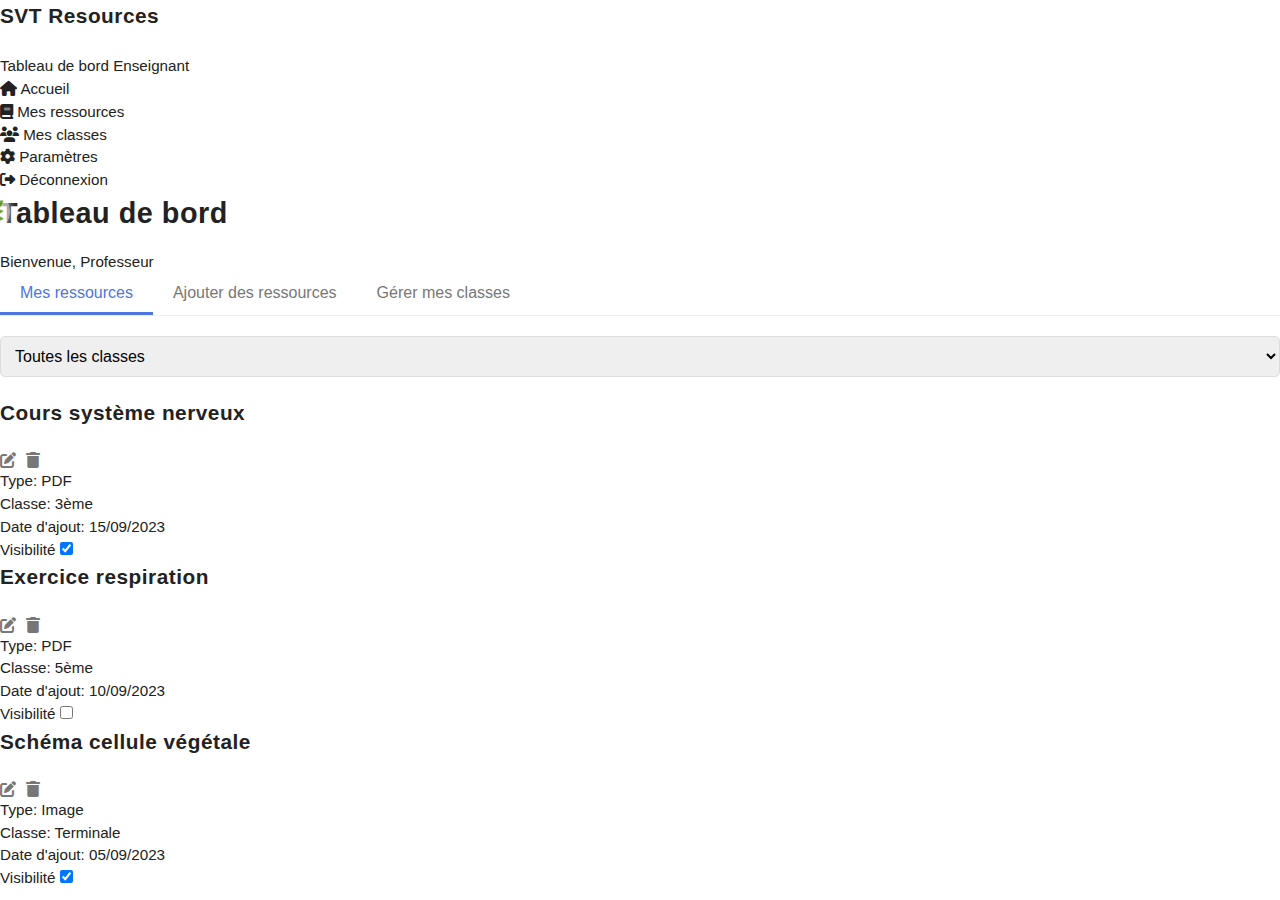
<file: teacher-dashboard.html>
<!DOCTYPE html>
<html lang="fr">
<head>
    <meta charset="UTF-8">
    <meta name="viewport" content="width=device-width, initial-scale=1.0">
    <title>Tableau de bord Enseignant - Ressources SVT</title>
    <link rel="stylesheet" href="styles.css">
    <link rel="stylesheet" href="https://cdnjs.cloudflare.com/ajax/libs/font-awesome/6.4.0/css/all.min.css">
    <style>
        /* Styles spécifiques au tableau de bord */
        .notification {
            position: fixed;
            bottom: 20px;
            right: 20px;
            background-color: var(--primary-color);
            color: white;
            padding: 12px 20px;
            border-radius: 4px;
            box-shadow: 0 4px 8px rgba(0, 0, 0, 0.1);
            transform: translateY(100px);
            opacity: 0;
            transition: all 0.3s ease;
            z-index: 9999;
        }
        
        .notification.show {
            transform: translateY(0);
            opacity: 1;
        }
        
        .login-tabs {
            display: flex;
            margin-bottom: 20px;
            border-bottom: 1px solid #eee;
        }
        
        .tab-button {
            padding: 10px 20px;
            background: none;
            border: none;
            cursor: pointer;
            font-size: 1rem;
            font-weight: 500;
            color: #777;
            border-bottom: 3px solid transparent;
            transition: var(--transition);
        }
        
        .tab-button.active {
            color: var(--primary-color);
            border-bottom-color: var(--primary-color);
        }
        
        .tab-content {
            display: none;
        }
        
        .tab-content.active {
            display: block;
        }
        
        .file-item {
            display: flex;
            align-items: center;
            padding: 10px;
            border-bottom: 1px solid #eee;
        }
        
        .file-item i {
            font-size: 1.5rem;
            margin-right: 10px;
            color: var(--primary-color);
        }
        
        .file-item .file-size {
            margin-left: auto;
            color: #777;
            font-size: 0.9rem;
        }
        
        .resource-actions {
            display: flex;
            gap: 10px;
        }
        
        .btn-icon {
            background: none;
            border: none;
            cursor: pointer;
            font-size: 1rem;
            color: #777;
            transition: var(--transition);
        }
        
        .btn-icon:hover {
            color: var(--primary-color);
        }
        
        .btn-icon.delete:hover {
            color: #f44336;
        }
        
        .upload-area {
            border: 2px dashed #ccc;
            padding: 30px;
            text-align: center;
            border-radius: 5px;
            margin-bottom: 20px;
            transition: var(--transition);
        }
        
        .upload-area:hover {
            border-color: var(--primary-color);
        }
        
        .upload-area i {
            font-size: 3rem;
            color: #ccc;
            margin-bottom: 10px;
        }
        
        .file-input-wrapper {
            position: relative;
            overflow: hidden;
            display: inline-block;
            cursor: pointer;
        }
        
        .file-input-wrapper input[type=file] {
            position: absolute;
            left: 0;
            top: 0;
            opacity: 0;
            cursor: pointer;
            width: 100%;
            height: 100%;
        }
        
        .class-selector {
            margin-bottom: 20px;
        }
        
        .class-selector select {
            width: 100%;
            padding: 10px;
            border-radius: 5px;
            border: 1px solid #ddd;
            font-size: 1rem;
        }
        
        .student-list {
            margin-top: 20px;
        }
        
        .student-item {
            display: flex;
            justify-content: space-between;
            align-items: center;
            padding: 10px;
            border-bottom: 1px solid #eee;
        }
        
        .student-actions {
            display: flex;
            gap: 10px;
        }
        
        /* Modal styles */
        .modal {
            display: none;
            position: fixed;
            top: 0;
            left: 0;
            width: 100%;
            height: 100%;
            background-color: rgba(0, 0, 0, 0.5);
            z-index: 9999;
            align-items: center;
            justify-content: center;
        }
        
        .modal.active {
            display: flex;
        }
        
        .modal-content {
            background-color: white;
            padding: 30px;
            border-radius: 10px;
            width: 90%;
            max-width: 500px;
            box-shadow: 0 4px 20px rgba(0, 0, 0, 0.15);
            position: relative;
        }
        
        .modal-close {
            position: absolute;
            top: 15px;
            right: 15px;
            font-size: 1.5rem;
            cursor: pointer;
            color: #777;
            transition: var(--transition);
        }
        
        .modal-close:hover {
            color: var(--primary-color);
        }
        
        .class-code {
            background-color: var(--light-color);
            padding: 15px;
            border-radius: 5px;
            font-size: 1.2rem;
            text-align: center;
            margin-bottom: 20px;
            font-weight: bold;
        }
        
        .copy-btn {
            display: block;
            margin: 0 auto;
        }
    </style>
</head>
<body>
    <div class="dashboard">
        <!-- Sidebar -->
        <div class="sidebar">
            <div class="sidebar-header">
                <h3>SVT Resources</h3>
                <p>Tableau de bord Enseignant</p>
            </div>
            <div class="sidebar-menu">
                <ul>
                    <li><a href="#" class="active"><i class="fas fa-home"></i> Accueil</a></li>
                    <li><a href="#"><i class="fas fa-book"></i> Mes ressources</a></li>
                    <li><a href="#"><i class="fas fa-users"></i> Mes classes</a></li>
                    <li><a href="#"><i class="fas fa-cog"></i> Paramètres</a></li>
                    <li><a href="index.html"><i class="fas fa-sign-out-alt"></i> Déconnexion</a></li>
                </ul>
            </div>
        </div>
        
        <!-- Main Content -->
        <div class="main-content">
            <div class="dashboard-header">
                <h2>Tableau de bord</h2>
                <div>
                    <span>Bienvenue, Professeur</span>
                </div>
            </div>
            
            <!-- Navigation par onglets -->
            <div class="login-tabs">
                <button class="tab-button active" data-tab="resources-tab">Mes ressources</button>
                <button class="tab-button" data-tab="upload-tab">Ajouter des ressources</button>
                <button class="tab-button" data-tab="classes-tab">Gérer mes classes</button>
            </div>
            
            <!-- Onglet Ressources -->
            <div id="resources-tab" class="tab-content active">
                <div class="class-selector">
                    <select id="resource-class-filter">
                        <option value="all">Toutes les classes</option>
                        <option value="6eme">6ème</option>
                        <option value="5eme">5ème</option>
                        <option value="4eme">4ème</option>
                        <option value="3eme">3ème</option>
                        <option value="2nde">2nde</option>
                        <option value="1ere">1ère</option>
                        <option value="terminale">Terminale</option>
                    </select>
                </div>
                
                <div class="resources-grid">
                    <!-- Exemple de ressource 1 -->
                    <div class="resource-card">
                        <div class="resource-card-header">
                            <h3>Cours système nerveux</h3>
                            <div class="resource-actions">
                                <button class="btn-icon"><i class="fas fa-edit"></i></button>
                                <button class="btn-icon delete"><i class="fas fa-trash"></i></button>
                            </div>
                        </div>
                        <div class="resource-card-body">
                            <p>Type: PDF</p>
                            <p>Classe: 3ème</p>
                            <p>Date d'ajout: 15/09/2023</p>
                        </div>
                        <div class="resource-card-footer">
                            <span>Visibilité</span>
                            <label class="switch">
                                <input type="checkbox" class="visibility-switch" data-resource-id="1" checked>
                                <span class="slider"></span>
                            </label>
                        </div>
                    </div>
                    
                    <!-- Exemple de ressource 2 -->
                    <div class="resource-card">
                        <div class="resource-card-header">
                            <h3>Exercice respiration</h3>
                            <div class="resource-actions">
                                <button class="btn-icon"><i class="fas fa-edit"></i></button>
                                <button class="btn-icon delete"><i class="fas fa-trash"></i></button>
                            </div>
                        </div>
                        <div class="resource-card-body">
                            <p>Type: PDF</p>
                            <p>Classe: 5ème</p>
                            <p>Date d'ajout: 10/09/2023</p>
                        </div>
                        <div class="resource-card-footer">
                            <span>Visibilité</span>
                            <label class="switch">
                                <input type="checkbox" class="visibility-switch" data-resource-id="2">
                                <span class="slider"></span>
                            </label>
                        </div>
                    </div>
                    
                    <!-- Exemple de ressource 3 -->
                    <div class="resource-card">
                        <div class="resource-card-header">
                            <h3>Schéma cellule végétale</h3>
                            <div class="resource-actions">
                                <button class="btn-icon"><i class="fas fa-edit"></i></button>
                                <button class="btn-icon delete"><i class="fas fa-trash"></i></button>
                            </div>
                        </div>
                        <div class="resource-card-body">
                            <p>Type: Image</p>
                            <p>Classe: Terminale</p>
                            <p>Date d'ajout: 05/09/2023</p>
                        </div>
                        <div class="resource-card-footer">
                            <span>Visibilité</span>
                            <label class="switch">
                                <input type="checkbox" class="visibility-switch" data-resource-id="3" checked>
                                <span class="slider"></span>
                            </label>
                        </div>
                    </div>
                </div>
            </div>
            
            <!-- Onglet Ajouter des ressources -->
            <div id="upload-tab" class="tab-content">
                <form id="upload-form">
                    <div class="form-group">
                        <label for="resource-title">Titre de la ressource</label>
                        <input type="text" id="resource-title" name="title" required>
                    </div>
                    
                    <div class="form-group">
                        <label for="resource-class">Classe</label>
                        <select id="resource-class" name="class" required>
                            <option value="">Sélectionner une classe</option>
                            <option value="6eme">6ème</option>
                            <option value="5eme">5ème</option>
                            <option value="4eme">4ème</option>
                            <option value="3eme">3ème</option>
                            <option value="2nde">2nde</option>
                            <option value="1ere">1ère</option>
                            <option value="terminale">Terminale</option>
                        </select>
                    </div>
                    
                    <div class="form-group">
                        <label for="resource-description">Description (optionnelle)</label>
                        <textarea id="resource-description" name="description" rows="4"></textarea>
                    </div>
                    
                    <div class="form-group">
                        <label>Fichier</label>
                        <div class="upload-area">
                            <i class="fas fa-cloud-upload-alt"></i>
                            <p>Déposez vos fichiers ici ou</p>
                            <div class="file-input-wrapper">
                                <button class="btn">Parcourir</button>
                                <input type="file" id="file-input" name="file" multiple>
                            </div>
                        </div>
                        <div id="file-preview"></div>
                    </div>
                    
                    <div class="form-group">
                        <label class="checkbox-container">Rendre visible immédiatement
                            <input type="checkbox" name="visible" checked>
                            <span class="checkmark"></span>
                        </label>
                    </div>
                    
                    <button type="submit" class="btn">Ajouter la ressource</button>
                </form>
            </div>
            
            <!-- Onglet Gérer mes classes -->
            <div id="classes-tab" class="tab-content">
                <div class="dashboard-header">
                    <h3>Mes classes</h3>
                    <button class="btn" id="add-class-btn">Ajouter une classe</button>
                </div>
                
                <div class="resources-grid">
                    <!-- Classe 1 -->
                    <div class="resource-card">
                        <div class="resource-card-header">
                            <h3>3ème A</h3>
                            <div class="resource-actions">
                                <button class="btn-icon view-code" data-class-code="3A2023"><i class="fas fa-key"></i></button>
                                <button class="btn-icon"><i class="fas fa-edit"></i></button>
                                <button class="btn-icon delete"><i class="fas fa-trash"></i></button>
                            </div>
                        </div>
                        <div class="resource-card-body">
                            <p>Nombre d'élèves: 28</p>
                            <p>Ressources: 12</p>
                        </div>
                        <div class="resource-card-footer">
                            <a href="#" class="view-students" data-class="3A">Voir les élèves</a>
                        </div>
                    </div>
                    
                    <!-- Classe 2 -->
                    <div class="resource-card">
                        <div class="resource-card-header">
                            <h3>Terminale Spé SVT</h3>
                            <div class="resource-actions">
                                <button class="btn-icon view-code" data-class-code="TSVT2023"><i class="fas fa-key"></i></button>
                                <button class="btn-icon"><i class="fas fa-edit"></i></button>
                                <button class="btn-icon delete"><i class="fas fa-trash"></i></button>
                            </div>
                        </div>
                        <div class="resource-card-body">
                            <p>Nombre d'élèves: 15</p>
                            <p>Ressources: 24</p>
                        </div>
                        <div class="resource-card-footer">
                            <a href="#" class="view-students" data-class="TSVT">Voir les élèves</a>
                        </div>
                    </div>
                </div>
                
                <!-- Liste des élèves (affichée après clic sur "Voir les élèves") -->
                <div class="student-list" style="display: none;">
                    <div class="dashboard-header">
                        <h3>Élèves de <span class="class-name">3ème A</span></h3>
                        <button class="btn" id="add-student-btn">Ajouter un élève</button>
                    </div>
                    
                    <!-- Exemple d'élèves -->
                    <div class="student-item">
                        <div>
                            <strong>Martin Dupont</strong>
                            <span>Identifiant: martin.d</span>
                        </div>
                        <div class="student-actions">
                            <button class="btn-icon"><i class="fas fa-key"></i></button>
                            <button class="btn-icon"><i class="fas fa-edit"></i></button>
                            <button class="btn-icon delete"><i class="fas fa-trash"></i></button>
                        </div>
                    </div>
                    
                    <div class="student-item">
                        <div>
                            <strong>Lisa Martin</strong>
                            <span>Identifiant: lisa.m</span>
                        </div>
                        <div class="student-actions">
                            <button class="btn-icon"><i class="fas fa-key"></i></button>
                            <button class="btn-icon"><i class="fas fa-edit"></i></button>
                            <button class="btn-icon delete"><i class="fas fa-trash"></i></button>
                        </div>
                    </div>
                    
                    <button class="btn" id="back-to-classes">Retour aux classes</button>
                </div>
            </div>
        </div>
    </div>
    
    <!-- Modal pour afficher le code de classe -->
    <div class="modal" id="class-code-modal">
        <div class="modal-content">
            <span class="modal-close">&times;</span>
            <h3>Code de classe</h3>
            <p>Partagez ce code avec vos élèves pour qu'ils puissent rejoindre la classe :</p>
            <div class="class-code" id="class-code-display">3A2023</div>
            <button class="btn copy-btn" id="copy-class-code">Copier le code</button>
        </div>
    </div>

    <script src="script.js"></script>
    <script>
        document.addEventListener('DOMContentLoaded', function() {
            // Gestion des modals
            const modals = document.querySelectorAll('.modal');
            const modalCloseBtns = document.querySelectorAll('.modal-close');
            
            // Ouvrir la modal de code de classe
            document.querySelectorAll('.view-code').forEach(btn => {
                btn.addEventListener('click', function() {
                    const classCode = this.getAttribute('data-class-code');
                    document.getElementById('class-code-display').textContent = classCode;
                    document.getElementById('class-code-modal').classList.add('active');
                });
            });
            
            // Fermer les modals
            modalCloseBtns.forEach(btn => {
                btn.addEventListener('click', function() {
                    modals.forEach(modal => modal.classList.remove('active'));
                });
            });
            
            // Copier le code de classe
            document.getElementById('copy-class-code').addEventListener('click', function() {
                const codeText = document.getElementById('class-code-display').textContent;
                navigator.clipboard.writeText(codeText).then(() => {
                    showNotification('Code copié!');
                });
            });
            
            // Afficher la liste des élèves
            document.querySelectorAll('.view-students').forEach(link => {
                link.addEventListener('click', function(e) {
                    e.preventDefault();
                    const className = this.getAttribute('data-class');
                    document.querySelector('.class-name').textContent = 
                        className === '3A' ? '3ème A' : 'Terminale Spé SVT';
                    
                    document.querySelector('.resources-grid').style.display = 'none';
                    document.querySelector('.student-list').style.display = 'block';
                });
            });
            
            // Retour à la liste des classes
            document.getElementById('back-to-classes').addEventListener('click', function() {
                document.querySelector('.student-list').style.display = 'none';
                document.querySelector('.resources-grid').style.display = 'grid';
            });
            
            // Fonction pour afficher une notification
            function showNotification(message) {
                const notification = document.createElement('div');
                notification.className = 'notification';
                notification.textContent = message;
                
                document.body.appendChild(notification);
                
                setTimeout(() => {
                    notification.classList.add('show');
                }, 10);
                
                setTimeout(() => {
                    notification.classList.remove('show');
                    setTimeout(() => {
                        document.body.removeChild(notification);
                    }, 300);
                }, 3000);
            }
        });
    </script>
</body>
</html>
</file>
<file: styles.css>
/* Variables globales */
:root {
    --primary-color: #4f74e3; /* Bleu plus visible */
    --secondary-color: #2e7d32; /* Vert plus foncé pour meilleur contraste */
    --accent-color: #ff9800; /* Orange plus visible */
    --third-color: #ffd166; /* Jaune kawaii */
    --fourth-color: #a5d8ff; /* Bleu kawaii */
    --text-color: #222222; /* Texte encore plus foncé pour une meilleure lisibilité */
    --light-text: #333333; /* Texte secondaire plus foncé */
    --bg-color: #f9fbf7; /* Fond légèrement teinté vert pâle */
    --light-bg: #f2f9ee; /* Fond secondaire vert très pâle */
    --dark-bg: #364e96; /* Fond sombre bleu-violet */
    --header-height: 60px;
    --hero-height: 80vh;
    --footer-bg: #364e96;
    --shadow: 0 5px 15px rgba(0, 0, 0, 0.1);
    --border-radius: 20px; /* Bords très arrondis style kawaii */
    --transition: all 0.3s ease;
    --pastel-yellow: #fffacd; /* Jaune pastel */
    --pastel-orange: #ffe5b4; /* Orange pastel */
    --danger-color: #f44336;
    --card-bg: rgba(255, 255, 255, 0.95);
}

/* Reset et base */
* {
    margin: 0;
    padding: 0;
    box-sizing: border-box;
}

body {
    font-family: 'Nunito', sans-serif;
    line-height: 1.5;
    color: #222222; /* Texte plus foncé */
    background-color: white !important;
    font-size: 0.95rem;
    overflow-x: hidden;
    z-index: 1;
    position: relative;
}

.container {
    width: 90%;
    max-width: 1100px;
    margin: 0 auto;
    padding: 0 20px;
}

a {
    text-decoration: none;
    color: var(--text-color);
    transition: var(--transition);
}

ul {
    list-style: none;
}

img {
    max-width: 100%;
    height: auto;
}

section {
    padding: 50px 0;
    position: relative;
    z-index: 2;
    background-color: white !important;
}

h1, h2, h3 {
    position: relative;
    font-family: 'Nunito', sans-serif;
    font-weight: 700;
    color: #222222; /* Couleur plus foncée pour les titres */
    margin-bottom: 1.5rem;
    letter-spacing: 0.5px;
    text-shadow: 0 1px 3px rgba(255,255,255,0.9); /* Ombre plus forte pour améliorer la lisibilité */
    z-index: 5; /* S'assurer que les titres sont au premier plan */
}

h1::before {
    content: '🌱';
    position: absolute;
    font-size: 1.5rem;
    top: 0;
    left: -30px;
    opacity: 0.9;
    animation: wiggle 3s ease-in-out infinite;
    background-color: rgba(255, 255, 255, 0.7);
    border-radius: 50%;
    padding: 4px;
    box-shadow: 0 0 8px rgba(255, 255, 255, 0.8);
    z-index: 5;
}

h2::before {
    content: '🌿';
    position: absolute;
    font-size: 1.3rem;
    top: 0;
    left: -25px;
    opacity: 0.9;
    animation: wiggle 3s ease-in-out infinite;
    background-color: rgba(255, 255, 255, 0.7);
    border-radius: 50%;
    padding: 4px;
    box-shadow: 0 0 8px rgba(255, 255, 255, 0.8);
    z-index: 5;
}

@keyframes wiggle {
    0%, 100% { transform: rotate(-5deg); }
    50% { transform: rotate(5deg); }
}

h1::after, h2::after {
    content: '';
    position: absolute;
    width: 100%;
    height: 3px;
    bottom: -10px;
    left: 0;
    background: linear-gradient(90deg, var(--accent-color), transparent);
    transform: scaleX(0);
    transform-origin: 0 50%;
    animation: titleUnderline 1.5s forwards;
}

@keyframes titleUnderline {
    to {
        transform: scaleX(1);
    }
}

h1 {
    font-size: 2.2rem;
}

h2 {
    font-size: 1.8rem;
    margin-bottom: 1rem;
}

h3 {
    font-size: 1.3rem;
}

p, li, .nav-links a, .footer-section a {
    text-shadow: 0 1px 2px rgba(255,255,255,0.7);
    position: relative;
    z-index: 5;
    color: #222222; /* Texte plus foncé pour tous les paragraphes */
    font-weight: 500; /* Police plus épaisse pour meilleure lisibilité */
}

/* Header et Navigation */
header {
    background-color: rgba(255, 255, 255, 0.95);
    box-shadow: 0 4px 15px rgba(0, 0, 0, 0.08);
    position: fixed;
    top: 0;
    left: 0;
    width: 100%;
    z-index: 1000;
    height: var(--header-height);
    border-bottom: 3px solid var(--secondary-color);
}

header .container {
    display: flex;
    justify-content: space-between;
    align-items: center;
    padding: 15px 20px;
}

.logo-container {
    display: flex;
    align-items: center;
}

.logo {
    display: flex;
    align-items: center;
    font-weight: 700;
    color: var(--primary-color);
    text-decoration: none;
    font-size: 1.3rem;
    transition: all 0.4s ease;
}

.logo i {
    font-size: 2rem;
    margin-right: 10px;
    color: var(--primary-color);
    transition: all 0.4s ease;
    animation: wiggle 3s ease-in-out infinite;
}

.logo:hover i {
    transform: rotate(15deg) scale(1.2);
    color: var(--accent-color);
    animation: none;
}

.logo:hover {
    letter-spacing: 1px;
}

.mobile-nav-toggle {
    display: none;
    background: transparent;
    border: none;
    font-size: 1.5rem;
    cursor: pointer;
    color: var(--primary-color);
}

.mobile-nav-toggle .fa-times {
    display: none;
}

.sr-only {
    position: absolute;
    width: 1px;
    height: 1px;
    padding: 0;
    margin: -1px;
    overflow: hidden;
    clip: rect(0, 0, 0, 0);
    white-space: nowrap;
    border: 0;
}

nav {
    display: flex;
}

.nav-links {
    display: flex;
    align-items: center;
    gap: 20px;
}

.nav-links li {
    position: relative;
}

.nav-links a {
    color: #222222; /* Liens de navigation plus foncés */
    font-weight: 600;
    padding: 8px 12px;
    border-radius: var(--border-radius);
    display: flex;
    align-items: center;
    gap: 5px;
    position: relative;
    z-index: 10;
}

.nav-links a i {
    font-size: 1rem;
}

.nav-links a:hover, .nav-links .active a {
    color: var(--primary-color);
    background-color: rgba(76, 175, 80, 0.1);
}

.login-btn {
    background-color: var(--primary-color);
    color: white !important;
    padding: 10px 20px;
    border-radius: 30px;
    display: inline-flex;
    align-items: center;
    gap: 8px;
    font-weight: 600;
    transition: all 0.3s ease;
    position: relative;
    overflow: hidden;
    box-shadow: 0 4px 15px rgba(76, 175, 80, 0.3);
}

.login-btn:hover {
    background-color: var(--secondary-color) !important;
    transform: translateY(-3px);
    box-shadow: 0 6px 20px rgba(76, 175, 80, 0.4);
}

/* Style du dropdown */
.dropdown {
    position: relative;
}

.dropdown-content {
    position: absolute;
    top: 100%;
    left: 0;
    background-color: white;
    min-width: 200px;
    box-shadow: 0 8px 16px rgba(0, 0, 0, 0.1);
    border-radius: 8px;
    padding: 10px 0;
    z-index: 1000;
    opacity: 0;
    visibility: hidden;
    transform: translateY(10px);
    transition: all 0.3s ease;
}

.dropdown:hover .dropdown-content {
    opacity: 1;
    visibility: visible;
    transform: translateY(0);
}

.dropdown-content a {
    display: flex;
    align-items: center;
    padding: 12px 20px;
    color: var(--text-color);
    transition: all 0.2s ease;
    gap: 10px;
}

.dropdown-content a:hover {
    background-color: rgba(76, 175, 80, 0.1);
    color: var(--primary-color);
    padding-left: 25px;
}

.dropdown .fa-chevron-down {
    transition: transform 0.3s ease;
    font-size: 0.8rem;
    margin-left: 5px;
}

.dropdown:hover .fa-chevron-down {
    transform: rotate(180deg);
}

/* Responsive navigation */
@media (max-width: 992px) {
    .mobile-nav-toggle {
        display: block;
        z-index: 2000;
        position: relative;
    }
    
    nav {
        position: fixed;
        inset: 0 0 0 0; /* Plein écran sur mobile */
        background: white;
        padding: min(20vh, 8rem) 1.5rem;
        transform: translateX(100%);
        transition: transform 350ms ease-out;
        box-shadow: -10px 0 30px rgba(0, 0, 0, 0.1);
        z-index: 1000;
        width: 100%;
        height: 100%;
        overflow-y: auto;
    }
    
    nav[data-visible="true"] {
        transform: translateX(0%);
    }
    
    .nav-links {
        flex-direction: column;
        gap: 1.5rem;
        align-items: center;
        width: 100%;
    }
    
    .nav-links li {
        width: 100%;
        text-align: center;
    }
    
    .nav-links a {
        width: 100%;
        justify-content: center;
    }
    
    .mobile-nav-toggle[aria-expanded="true"] .fa-bars {
        display: none;
    }
    
    .mobile-nav-toggle[aria-expanded="true"] .fa-times {
        display: block;
    }
    
    .dropdown-content {
        position: static;
        opacity: 1;
        visibility: visible;
        transform: none;
        box-shadow: none;
        min-width: 100%;
        max-height: 0;
        overflow: hidden;
        transition: max-height 0.3s ease;
        background-color: #f9f9f9;
        border-radius: 5px;
        margin-top: 10px;
    }
    
    .dropdown:hover .dropdown-content,
    .dropdown-content.show {
        max-height: 300px;
    }
    
    .dropdown-content a {
        padding: 12px;
        text-align: center;
        display: flex;
        justify-content: center;
    }
}

@media (max-width: 576px) {
    nav {
        inset: 0 0 0 0;
        padding-top: 8rem;
    }
    
    .logo span {
        display: none;
    }
}

/* Fin des styles du header et navigation */

/* Amélioration des sections hero */
.hero, .subject-hero {
    position: relative;
    padding: 90px 0 60px;
    background: linear-gradient(rgba(0, 0, 0, 0.5), rgba(0, 0, 0, 0.5)), url('https://img.freepik.com/free-photo/close-up-scientist-holding-test-tube-laboratory_23-2148866915.jpg') no-repeat center center/cover;
    color: white;
    text-align: center;
    overflow: hidden;
    box-shadow: inset 0 -10px 30px rgba(0, 0, 0, 0.2);
}

.subject-hero {
    background: linear-gradient(rgba(0, 0, 0, 0.5), rgba(0, 0, 0, 0.5)), url('https://img.freepik.com/free-photo/students-knowing-right-answer_329181-14271.jpg') no-repeat center center/cover;
}

.hero::before, .subject-hero::before {
    content: '';
    position: absolute;
    bottom: 0;
    left: 0;
    width: 100%;
    height: 100%;
    background: linear-gradient(to bottom, transparent 70%, rgba(0, 0, 0, 0.5));
    z-index: 1;
}

.hero h1, .subject-hero h1 {
    font-size: 2.4rem;
    font-weight: 700;
    margin-bottom: 15px;
    text-shadow: 2px 2px 4px rgba(0, 0, 0, 0.3);
    position: relative;
    z-index: 2;
    animation: fadeInDown 1.2s ease;
}

.hero p, .subject-hero p {
    font-size: 1.1rem;
    max-width: 700px;
    margin: 0 auto 25px;
    text-shadow: 1px 1px 3px rgba(0, 0, 0, 0.3);
    position: relative;
    z-index: 2;
    animation: fadeInUp 1.2s ease;
}

.hero .btn, .subject-hero .btn {
    position: relative;
    z-index: 2;
    animation: fadeIn 1.5s ease;
}

@keyframes fadeInDown {
    from {
        opacity: 0;
        transform: translateY(-30px);
    }
    to {
        opacity: 1;
        transform: translateY(0);
    }
}

@keyframes fadeInUp {
    from {
        opacity: 0;
        transform: translateY(30px);
    }
    to {
        opacity: 1;
        transform: translateY(0);
    }
}

@keyframes fadeIn {
    from {
        opacity: 0;
    }
    to {
        opacity: 1;
    }
}

/* Animation de défilement en douceur pour les liens d'ancrage */
html {
    scroll-behavior: smooth;
}

/* Animation pour les liens d'ancrage avec une transition personnalisée */
a[href^="#"] {
    transition: all 0.3s ease;
}

a[href^="#"]:hover {
    color: var(--primary-color);
}

/* Ajout d'une animation de défilement personnalisée */
.scroll-down-indicator {
    position: absolute;
    bottom: 30px;
    left: 50%;
    transform: translateX(-50%);
    z-index: 10;
    animation: bounce 2s infinite;
    cursor: pointer;
    color: white;
    font-size: 2rem;
    text-shadow: 0 0 5px rgba(0, 0, 0, 0.5);
}

@keyframes bounce {
    0%, 20%, 50%, 80%, 100% {
        transform: translateY(0) translateX(-50%);
    }
    40% {
        transform: translateY(-15px) translateX(-50%);
    }
    60% {
        transform: translateY(-7px) translateX(-50%);
    }
}

/* Amélioration responsive des sections hero */
@media (max-width: 768px) {
    .hero, .subject-hero {
        padding: 80px 0 50px;
    }
    
    .hero h1, .subject-hero h1 {
        font-size: 2rem;
    }
    
    .hero p, .subject-hero p {
        font-size: 1rem;
    }
}

/* Fin améliorations hero */

/* Hero Section */
.hero {
    height: 80vh;
    background: linear-gradient(rgba(0, 0, 0, 0.75), rgba(0, 0, 0, 0.75)), url('https://img.freepik.com/free-photo/dna-structure-dark-background-science-concept-3d-rendering_73274-453.jpg') no-repeat center center/cover;
    display: flex;
    align-items: center;
    justify-content: center;
    text-align: center;
    color: white;
    margin-top: 60px;
    position: relative;
}

.hero-content {
    max-width: 800px;
    padding: 0 20px;
    position: relative;
    z-index: 10;
}

.hero-content h1 {
    font-size: 2.8rem;
    margin-bottom: 20px;
    animation: fadeInUp 1s ease;
    color: white;
    text-shadow: 0 2px 4px rgba(0,0,0,0.7); /* Ombre plus forte pour le texte blanc sur fond sombre */
}

.hero-content p {
    font-size: 1.3rem;
    margin-bottom: 30px;
    animation: fadeInUp 1.2s ease;
    color: white;
    text-shadow: 0 2px 4px rgba(0,0,0,0.7); /* Ombre plus forte pour le texte blanc sur fond sombre */
}

/* Buttons */
.btn {
    background-color: var(--primary-color);
    color: white;
    padding: 12px 28px;
    border-radius: 50px;
    text-decoration: none;
    font-weight: 600;
    display: inline-block;
    border: none;
    cursor: pointer;
    transition: all 0.4s cubic-bezier(0.175, 0.885, 0.32, 1.275);
    text-align: center;
    position: relative;
    overflow: hidden;
    box-shadow: 0 5px 0 rgba(84, 172, 86, 0.7);
    transform-style: preserve-3d;
    z-index: 1;
}

.btn:hover {
    transform: translateY(-5px) scale(1.05);
    box-shadow: 0 10px 0 rgba(84, 172, 86, 0.5);
}

.btn:active {
    transform: translateY(2px);
    box-shadow: 0 2px 0 rgba(84, 172, 86, 0.7);
}

.btn::after {
    content: '';
    position: absolute;
    top: 0;
    left: -100%;
    width: 100%;
    height: 100%;
    background: rgba(255, 255, 255, 0.2);
    transform: skewX(-20deg);
    transition: all 0.6s ease;
}

.btn:hover::after {
    left: 100%;
}

.btn-outline {
    display: inline-block;
    background-color: transparent;
    color: var(--primary-color);
    padding: 6px 16px;
    border-radius: 50px;
    text-decoration: none;
    font-weight: 600;
    transition: var(--transition);
    border: 2px solid var(--primary-color);
    position: relative;
    overflow: hidden;
    z-index: 1;
    font-size: 0.9rem;
}

.btn-outline::before {
    content: '';
    position: absolute;
    top: 0;
    left: 0;
    width: 0;
    height: 100%;
    background-color: var(--primary-color);
    z-index: -1;
    transition: width 0.3s ease;
}

.btn-outline:hover {
    color: white;
}

.btn-outline:hover::before {
    width: 100%;
}

/* About Section */
.about-section {
    background-color: var(--light-bg);
    padding: 40px 0;
}

.about-content {
    display: flex;
    flex-wrap: wrap;
    align-items: center;
    gap: 25px;
}

.about-text {
    flex: 1;
    min-width: 300px;
}

.about-text p {
    margin-bottom: 15px;
}

.about-image {
    flex: 1;
    min-width: 300px;
    border-radius: var(--border-radius);
    overflow: hidden;
    box-shadow: var(--shadow);
    height: 240px;
}

.about-image img {
    width: 100%;
    height: auto;
    display: block;
    transition: transform 0.5s ease;
}

.about-image:hover img {
    transform: scale(1.05);
}

/* Features */
.features-section {
    background-color: white;
    padding: 60px 0;
    box-shadow: none;
    border: none;
}

.features {
    display: flex;
    flex-wrap: wrap;
    justify-content: center;
    gap: 25px;
    margin-top: 40px;
}

.feature-card {
    background-color: white !important;
    border: 2px solid rgba(79, 116, 227, 0.3) !important; /* Bordure plus visible */
    box-shadow: 0 8px 15px rgba(0, 0, 0, 0.08) !important;
    padding: 25px;
    color: #222222 !important;
}

.feature-card:hover {
    box-shadow: 0 15px 30px rgba(79, 116, 227, 0.2) !important;
    border-color: rgba(79, 116, 227, 0.5) !important;
}

.feature-icon {
    display: inline-block;
    margin-bottom: 20px;
    position: relative;
}

.feature-icon i {
    font-size: 3.5rem;
    background: linear-gradient(45deg, var(--primary-color), var(--secondary-color), var(--accent-color));
    -webkit-background-clip: text;
    background-clip: text;
    -webkit-text-fill-color: transparent;
    text-shadow: none;
}

.feature-card h3 {
    font-size: 1.4rem;
    margin-bottom: 15px;
    color: #222222 !important;
    font-weight: 700 !important;
    position: relative;
    z-index: 2;
}

.feature-card p {
    color: #333333 !important;
    font-weight: 500 !important;
    line-height: 1.6;
    margin-bottom: 15px;
    position: relative;
    z-index: 2;
}

.feature-card::before {
    content: '';
    position: absolute;
    top: -50%;
    left: -50%;
    width: 200%;
    height: 200%;
    background: radial-gradient(circle, rgba(139, 195, 74, 0.2) 0%, rgba(139, 195, 74, 0) 70%);
    opacity: 0;
    transition: opacity 0.4s ease;
    z-index: -1;
    transform: scale(0.5);
}

.feature-card:hover::before {
    opacity: 1;
    transform: scale(1);
}

/* Animation d'entrée pour les cartes */
.fade-in {
    opacity: 1 !important; /* Assurer que tout est visible */
    transform: translateY(0) !important;
}

.fade-in.visible {
    opacity: 1;
    transform: translateY(0);
}

/* Styles responsifs pour les cartes */
@media (max-width: 992px) {
    .feature-card {
        flex: 0 0 calc(50% - 30px);
    }
}

@media (max-width: 768px) {
    .feature-card {
        flex: 0 0 100%;
    }
}

/* Levels */
.levels {
    background: white !important;
    color: #222222 !important;
    padding: 80px 0;
    text-align: center;
    position: relative;
    overflow: hidden;
}

.levels::before {
    display: none !important;
}

.levels .container {
    position: relative;
    z-index: 1;
}

.level-cards {
    display: flex;
    flex-wrap: wrap;
    justify-content: center;
    gap: 30px; /* Plus d'espace entre les cartes */
    margin-top: 40px;
}

.level-card {
    background-color: white !important;
    border: 2px solid rgba(79, 116, 227, 0.3) !important; /* Bordure plus visible */
    box-shadow: 0 8px 20px rgba(0, 0, 0, 0.08) !important; /* Ombre légère */
    transition: all 0.3s ease;
    color: #222222 !important;
}

.level-card:hover {
    transform: translateY(-10px);
    box-shadow: 0 15px 30px rgba(79, 116, 227, 0.2) !important;
    border-color: rgba(79, 116, 227, 0.5);
}

.level-card:hover::after {
    opacity: 1;
    transform: rotate(15deg) scale(1.2);
}

.level-card h3 {
    font-size: 1.8rem; /* Réduire la taille de la police pour tenir sur une ligne */
    white-space: nowrap; /* Empêcher les retours à la ligne dans le titre */
    margin-bottom: 15px;
    font-weight: 700 !important;
    text-shadow: 0 1px 2px rgba(255,255,255,0.8);
    color: #222222 !important;
}

.level-card p {
    color: #333333 !important;
    font-weight: 500 !important;
}

.faq-item.active .faq-answer {
    max-height: 500px;
    padding: 20px;
}

/* Amélioration des boutons d'onglets */
.tab-btn {
    background-color: white !important;
    border: 2px solid rgba(79, 116, 227, 0.3) !important;
    color: #222222 !important;
    font-weight: 600;
    padding: 10px 20px;
    transition: all 0.3s ease;
}

.tab-btn:hover {
    background-color: rgba(79, 116, 227, 0.1) !important;
    transform: translateY(-3px);
}

.tab-btn.active {
    background-color: var(--primary-color) !important;
    color: white !important;
    border-color: var(--primary-color) !important;
}

/* Amélioration du contraste des titres */
.section-title {
    color: #222222 !important;
    font-weight: 800;
    font-size: 2rem;
    margin-bottom: 20px;
    text-shadow: none !important;
}

/* Amélioration de la FAQ */
.faq-item {
    border: 2px solid rgba(79, 116, 227, 0.3) !important;
    background-color: white !important;
    box-shadow: 0 3px 10px rgba(0, 0, 0, 0.05) !important;
}

.faq-question {
    background-color: white !important;
    border-bottom: 1px solid rgba(79, 116, 227, 0.1) !important;
    color: #222222 !important;
    font-weight: 600 !important;
}

.faq-answer {
    color: #333333 !important;
    font-weight: 500 !important;
}

.faq-item.active .faq-question {
    background-color: rgba(79, 116, 227, 0.05) !important;
    color: var(--primary-color) !important;
}

/* Boutons plus visibles */
.btn, .btn-primary, .btn-secondary {
    font-weight: 700 !important;
    padding: 10px 25px !important;
    transition: all 0.3s ease !important;
    box-shadow: 0 4px 10px rgba(0, 0, 0, 0.1) !important;
}

.btn:hover, .btn-primary:hover, .btn-secondary:hover {
    transform: translateY(-3px) !important;
    box-shadow: 0 8px 15px rgba(0, 0, 0, 0.15) !important;
}

.btn-outline {
    border: 2px solid var(--primary-color) !important;
    color: var(--primary-color) !important;
    background-color: white !important;
    font-weight: 700 !important;
    padding: 8px 20px !important;
    transition: all 0.3s ease !important;
}

.btn-outline:hover {
    background-color: var(--primary-color) !important;
    color: white !important;
    box-shadow: 0 8px 15px rgba(79, 116, 227, 0.2) !important;
}

/* Suppression de tous les effets de fond */
.feature-card::before,
.theme-card::before,
.level-card::before,
body::before,
.levels::before,
section::before {
    display: none !important;
}

/* Assurer un fond blanc partout */
section, .features-section, .level-section, .faq-section, .cta-section {
    background-color: white !important;
}
</file>
